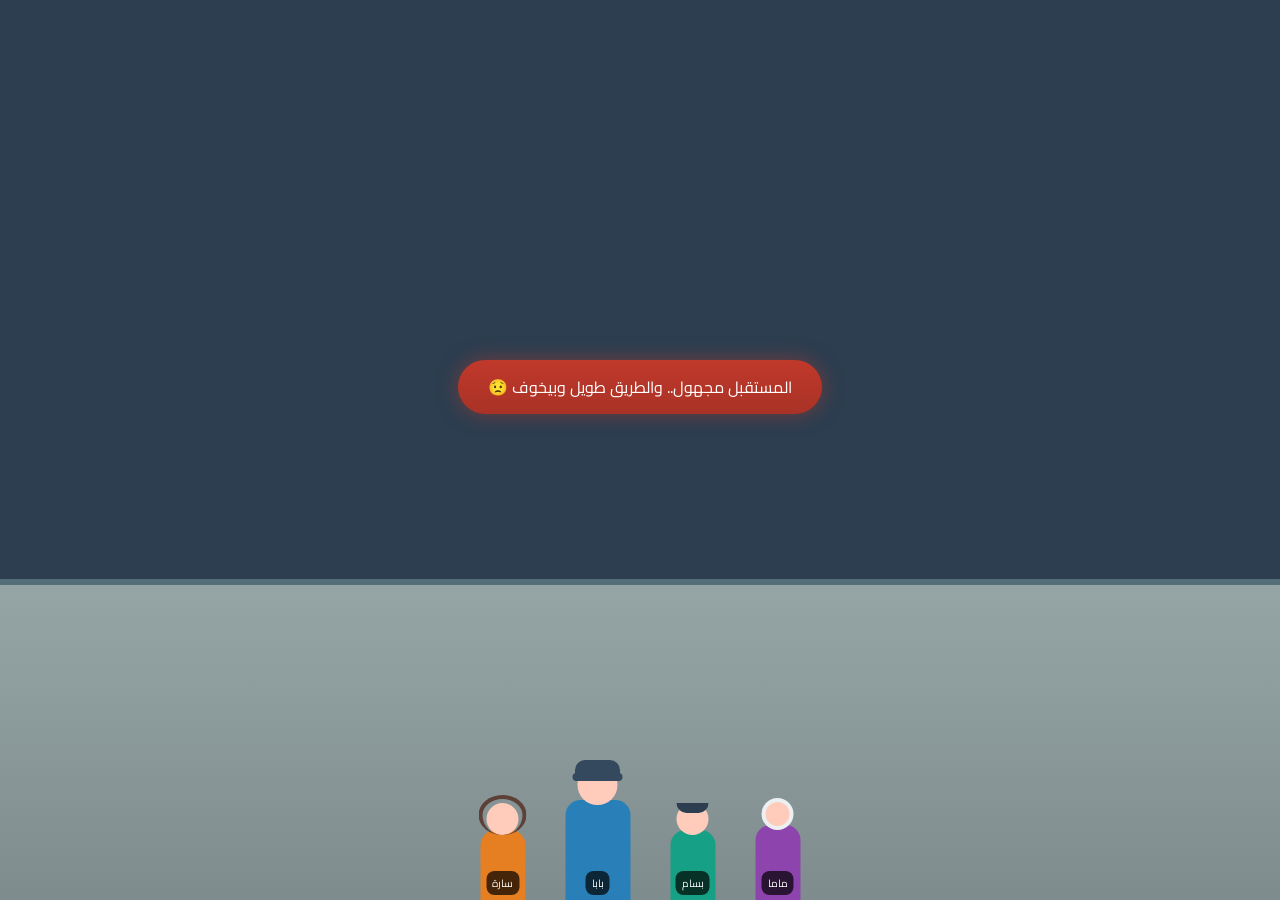
<file: baba.html>
<!DOCTYPE html>
<html lang="ar" dir="rtl">
<head>
    <meta charset="UTF-8">
    <meta name="viewport" content="width=device-width, initial-scale=1.0">
    <title>بيت العز ❤️</title>
    <link href="https://fonts.googleapis.com/css2?family=Cairo:wght@400;700;900&display=swap" rel="stylesheet">
    <style>
        /* --- إعدادات الصفحة --- */
        body {
            background-color: #2c3e50;
            color: #fff;
            font-family: 'Cairo', sans-serif;
            height: 100vh;
            margin: 0;
            display: flex;
            flex-direction: column;
            align-items: center;
            justify-content: flex-end;
            overflow: hidden;
            text-align: center;
            transition: background 2.5s ease;
        }

        /* --- الشمس --- */
        .sun {
            position: absolute;
            top: 10%;
            width: 100px;
            height: 100px;
            background: #f1c40f;
            border-radius: 50%;
            box-shadow: 0 0 60px #f1c40f;
            opacity: 0;
            transition: opacity 2s ease;
            z-index: 1;
        }

        /* --- السور الخرساني --- */
        .wall {
            position: absolute;
            bottom: 0;
            width: 100%;
            height: 35vh;
            background: linear-gradient(to bottom, #95a5a6, #7f8c8d);
            border-top: 6px solid #546e7a;
            z-index: 4;
        }

        /* --- حاوية العائلة --- */
        .family-container {
            position: absolute;
            bottom: 0;
            left: 50%;
            transform: translateX(-50%);
            display: flex;
            align-items: flex-end;
            gap: 15px; /* مسافة متساوية بينكم */
            z-index: 10;
        }

        /* --- المجموعات --- */
        .char-group {
            position: relative;
            display: flex;
            flex-direction: column;
            align-items: center;
            width: 70px;
        }

        /* السلم */
        .ladder {
            position: absolute;
            bottom: 0;
            width: 30px;
            height: 0; 
            background: repeating-linear-gradient(
                to bottom,
                transparent,
                transparent 15px,
                #8d6e63 15px,
                #8d6e63 20px
            );
            border-left: 4px solid #5d4037;
            border-right: 4px solid #5d4037;
            transition: height 1s ease;
            z-index: 5;
        }

        /* الشخصية */
        .person {
            position: relative;
            z-index: 10;
            display: flex;
            flex-direction: column;
            align-items: center;
            transition: transform 2s ease-in-out 1s;
        }

        /* --- رسم الشخصيات --- */
        .body-shape { width: 45px; height: 70px; border-radius: 15px 15px 0 0; }
        .head-shape { width: 32px; height: 32px; background: #ffccbc; border-radius: 50%; margin-bottom: -5px; position: relative; z-index: 2; }
        
        .name-tag {
            background: rgba(0,0,0,0.7);
            padding: 2px 6px;
            border-radius: 8px;
            font-size: 0.65rem;
            margin-top: 5px;
            position: absolute;
            bottom: 5px;
            color: #fff;
        }

        /* تخصيص ماما */
        .mama .body-shape { background: #8e44ad; height: 75px; }
        .mama .head-shape { background: #ecf0f1; } 
        .mama .head-shape::after { content: ''; position: absolute; top: 4px; left: 4px; width: 24px; height: 24px; background: #ffccbc; border-radius: 50%; }

        /* تخصيص بسام */
        .bassam .body-shape { background: #16a085; }
        .bassam .head-shape::before { content: ''; position: absolute; top: 0; left: 0; width: 100%; height: 10px; background: #2c3e50; border-bottom-left-radius: 10px; border-bottom-right-radius: 10px; }

        /* تخصيص سارة */
        .sara .body-shape { background: #e67e22; }
        .sara .head-shape::before { content: ''; position: absolute; top: -8px; left: -8px; right: -8px; bottom: 0; border-radius: 50%; border: 4px solid #5d4037; border-bottom: none; z-index: -1; }

        /* تخصيص بابا */
        .dad-group { width: 90px; z-index: 20; }
        .dad .body-shape { width: 65px; height: 100px; background: #2980b9; }
        .dad .head-shape { width: 40px; height: 40px; }
        .dad .head-shape::after { content: ''; position: absolute; top: -5px; left: 50%; transform: translateX(-50%); width: 45px; height: 15px; background: #34495e; border-radius: 10px 10px 0 0; }
        .dad .head-shape::before { content: ''; position: absolute; top: 8px; left: -5px; width: 50px; height: 8px; background: #34495e; border-radius: 5px; }

        /* --- الزرار --- */
        .controls {
            position: absolute;
            top: 40%;
            z-index: 30;
            width: 100%;
        }

        .btn {
            background: linear-gradient(to bottom, #c0392b, #a93226);
            color: white;
            border: none;
            padding: 12px 30px;
            border-radius: 50px;
            font-size: 1rem;
            cursor: pointer;
            box-shadow: 0 0 20px rgba(192, 57, 43, 0.5);
            animation: pulse 2s infinite;
            font-family: inherit;
        }

        /* --- الرسالة --- */
        .message-card {
            position: absolute;
            top: 45%;
            left: 50%;
            transform: translate(-50%, -50%) scale(0);
            background: rgba(255, 255, 255, 0.98);
            color: #2c3e50;
            padding: 20px;
            border-radius: 20px;
            width: 90%;
            max-width: 380px;
            box-shadow: 0 20px 60px rgba(0,0,0,0.6);
            transition: transform 0.6s cubic-bezier(0.175, 0.885, 0.32, 1.275);
            z-index: 50;
            border: 2px solid #27ae60;
        }

        .god-praise { color: #27ae60; font-weight: bold; display: block; margin-bottom: 15px; font-size: 1.1rem; }
        .highlight { color: #27ae60; font-weight: bold; }

        @keyframes pulse { 0% { transform: scale(1); } 50% { transform: scale(1.03); } 100% { transform: scale(1); } }
    </style>
</head>
<body>

    <audio id="voice-message" src="baba.mp3" preload="auto"></audio>

    <div class="sun"></div>
    <div class="wall"></div>

    <div class="family-container">
        <div class="char-group">
            <div class="ladder" id="ladder-mama"></div>
            <div class="person mama" id="mama">
                <div class="head-shape"></div>
                <div class="body-shape"></div>
                <div class="name-tag">ماما</div>
            </div>
        </div>

        <div class="char-group">
            <div class="ladder" id="ladder-bassam"></div>
            <div class="person bassam" id="bassam">
                <div class="head-shape"></div>
                <div class="body-shape"></div>
                <div class="name-tag">بسام</div>
            </div>
        </div>

        <div class="char-group dad-group">
            <div class="person dad">
                <div class="head-shape"></div>
                <div class="body-shape"></div>
                <div class="name-tag">بابا</div>
            </div>
        </div>

        <div class="char-group">
            <div class="ladder" id="ladder-sara"></div>
            <div class="person sara" id="sara">
                <div class="head-shape"></div>
                <div class="body-shape"></div>
                <div class="name-tag">سارة</div>
            </div>
        </div>
    </div>

    <div class="controls" id="controls">
        <button class="btn" onclick="startJourney()">المستقبل مجهول.. والطريق طويل وبيخوف 😟</button>
    </div>

    <div class="message-card" id="msg">
        <span class="god-praise">الحمد لله دايماً على نعمة وجودك ❤️</span>
        <p>
            المستقبل ساعات بيخوف عشان مجهول.. بس إحنا بنرجع نطمن ونقوى لما بنفتكر إنك <span class="highlight">في ضهرنا</span>.
            <br><br>
            كل واحد فينا بيطلع وبينجح على السلم اللي أنت باني درجاته بـ <span class="highlight">تاريخك، كفاحك، سيرتك، قوتك، ودعواتك</span>.
            <br>
            <small style="color:#7f8c8d; margin-top:15px; display:block;">ربنا يخليك لينا ويديمك السند والأصل</small>
        </p>
    </div>

    <script>
        function startJourney() {
            // 0. تشغيل الصوت
            var audio = document.getElementById("voice-message");
            if (audio) {
                audio.play().catch(function(error) {
                    console.log("Audio play failed: ", error);
                });
            }

            // 1. إخفاء الزر
            document.getElementById('controls').style.display = 'none';

            // 2. ظهور السلالم (كلهم نفس الطول بالظبط)
            const ladderHeight = '220px'; // رقم ثابت للكل
            document.getElementById('ladder-mama').style.height = ladderHeight;
            document.getElementById('ladder-bassam').style.height = ladderHeight;
            document.getElementById('ladder-sara').style.height = ladderHeight;

            // 3. صعود الشخصيات (كلهم نفس المسافة بالظبط)
            const climbHeight = 'translateY(-170px)'; // رقم ثابت للكل
            setTimeout(() => {
                document.getElementById('mama').style.transform = climbHeight;
                document.getElementById('bassam').style.transform = climbHeight;
                document.getElementById('sara').style.transform = climbHeight;
            }, 1000);

            // 4. النور والشمس
            setTimeout(() => {
                document.body.style.backgroundColor = '#81d4fa'; 
                document.querySelector('.sun').style.opacity = '1';
            }, 2000);

            // 5. الرسالة النهائية
            setTimeout(() => {
                document.getElementById('msg').style.transform = 'translate(-50%, -50%) scale(1)';
            }, 2800);
        }
    </script>

</body>
</html>
</file>
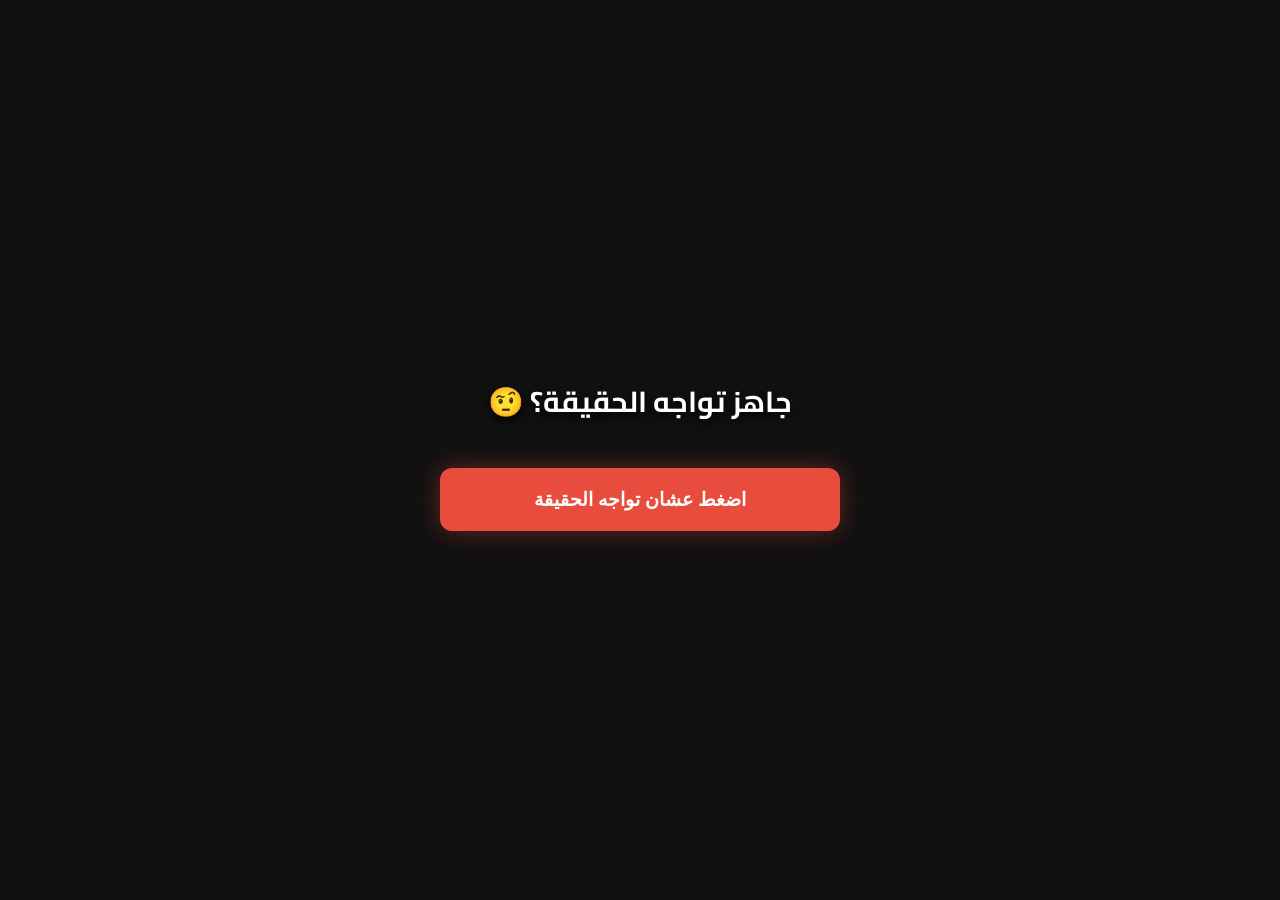
<file: bassam.html>
<!DOCTYPE html>
<html lang="ar" dir="rtl">
<head>
    <meta charset="UTF-8">
    <meta name="viewport" content="width=device-width, initial-scale=1.0">
    <title>الحقيقة 🦁</title>
    <link href="https://fonts.googleapis.com/css2?family=Cairo:wght@400;700;900&display=swap" rel="stylesheet">
    <style>
        body {
            background-color: #111;
            color: #fff;
            font-family: 'Cairo', sans-serif;
            height: 100vh;
            margin: 0;
            display: flex;
            flex-direction: column;
            align-items: center;
            justify-content: center;
            overflow: hidden;
            text-align: center;
        }

        /* --- الكاميرا --- */
        #video-bg {
            position: absolute;
            top: 0;
            left: 0;
            width: 100%;
            height: 100%;
            object-fit: cover;
            z-index: 1;
            transform: scaleX(-1);
            display: none;
            filter: brightness(0.6) contrast(1.1);
        }

        /* --- المحتوى --- */
        .overlay {
            position: relative;
            z-index: 10;
            width: 90%;
            max-width: 400px;
        }

        h1 {
            font-size: 1.8rem;
            margin-bottom: 25px;
            text-shadow: 0 4px 10px rgba(0,0,0,0.9);
        }

        /* --- الأزرار --- */
        .btn {
            background: rgba(255, 255, 255, 0.1);
            backdrop-filter: blur(5px);
            border: 1px solid rgba(255, 255, 255, 0.3);
            color: white;
            padding: 15px;
            width: 100%;
            margin-bottom: 15px;
            border-radius: 12px;
            font-size: 1.1rem;
            cursor: pointer;
            transition: 0.2s;
            font-weight: bold;
        }
        .btn:active { transform: scale(0.95); }

        .btn-start {
            background: #e74c3c;
            border: none;
            box-shadow: 0 0 25px rgba(231, 76, 60, 0.4);
            font-size: 1.2rem;
            padding: 20px;
        }

        /* --- شاشة الخطأ (الصدمة) --- */
        .error-overlay {
            position: fixed;
            top: 0; left: 0; width: 100%; height: 100%;
            background: rgba(200, 0, 0, 0.85);
            z-index: 50;
            display: none;
            flex-direction: column;
            align-items: center;
            justify-content: center;
            animation: shake 0.5s;
        }
        .error-text {
            font-size: 2.5rem;
            font-weight: 900;
            text-shadow: 0 0 20px black;
        }
        .error-sub {
            font-size: 1.2rem;
            margin-top: 10px;
        }

        /* --- رسالة الحقيقة (King) --- */
        .king-section {
            display: none;
            animation: fadeIn 1.5s;
        }
        .highlight-king {
            color: #f1c40f;
            font-size: 3rem;
            font-weight: 900;
            display: block;
            margin: 15px 0;
            letter-spacing: 2px;
            text-shadow: 0 0 30px #f1c40f, 0 0 10px black;
            font-family: sans-serif;
        }

        /* --- شرط الضحكة --- */
        .smile-alert {
            margin-top: 30px;
            padding: 15px;
            background: rgba(0,0,0,0.6);
            border: 2px solid #e74c3c;
            border-radius: 10px;
            font-size: 0.95rem;
            animation: pulse 2s infinite;
        }

        /* --- النهاية (تم تعديلها لتظهر بالكامل) --- */
        .final-screen {
            display: none;
            position: fixed; /* تغيير من absolute لـ fixed عشان يغطي الشاشة مهما حصل */
            top: 0;
            left: 0;
            width: 100%;
            height: 100%;
            background: #1a1a1a;
            z-index: 60;
            flex-direction: column;
            justify-content: center;
            align-items: center;
            padding: 20px;
            box-sizing: border-box; /* يضمن إن البادينج مايوسعش الشاشة */
        }

        @keyframes shake { 0%, 100% {transform: translateX(0);} 25% {transform: translateX(-10px);} 75% {transform: translateX(10px);} }
        @keyframes fadeIn { from { opacity: 0; transform: translateY(20px); } to { opacity: 1; transform: translateY(0); } }
        @keyframes pulse { 0% { border-color: #e74c3c; } 50% { border-color: #c0392b; box-shadow: 0 0 15px #e74c3c; } 100% { border-color: #e74c3c; } }

    </style>
</head>
<body>

    <video id="video-bg" autoplay playsinline></video>

    <div class="error-overlay" id="error-screen">
        <div class="error-text">إجابة غلط !! ❌</div>
        <div class="error-sub">مش ده اللي أنا شايفاه..</div>
    </div>

    <div class="overlay" id="ui-layer">
        
        <div id="step-1">
            <h1 style="margin-bottom: 40px;">جاهز تواجه الحقيقة؟ 🤨</h1>
            <button class="btn btn-start" onclick="openCamera()">اضغط عشان تواجه الحقيقة</button>
        </div>

        <div id="step-2" style="display: none;">
            <h1>شايف مين قدامك دلوقتي؟</h1>
            <button class="btn" onclick="triggerShock()">طالب طب مطحون 😫</button>
            <button class="btn" onclick="triggerShock()">واحد جاب آخره من التعب 🔋</button>
            <button class="btn" onclick="triggerShock()">إنسان طاقته خلصت 📉</button>
        </div>

        <div id="step-3" class="king-section">
            <p style="font-size: 1.1rem; color: #ddd;">أنت ممكن تكون شايف تعب..</p>
            <p style="font-size: 1.2rem; font-weight: bold;">بس أنا شايفة</p>
            
            <span class="highlight-king">KING</span>
            
            <p>حتى لو اللي حواليك أسود .. <br>أنت <span style="color:#f1c40f;">KING</span> بتاعهم. 🦁👑</p>

            <div class="smile-alert">
                ⚠️ <b>Error: System Locked</b><br>
                السيستم مش هيقفل غير لما KING يضحك!
            </div>
            
            <button class="btn" style="background: #27ae60; border:none; margin-top:15px;" onclick="finish()">خلاص ماشي هضحك أهو 😂</button>
        </div>

    </div>

    <div class="final-screen" id="final">
        <h1 style="color: #2ecc71; font-size: 4rem; margin-bottom: 20px;">✔</h1>
        <p style="font-size: 1.4rem; line-height: 1.8; color: #fff; max-width: 90%;">
            أيوه كده! <br>
            أنا مراهنة عليك ومتأكدة مليون% إنك هتكسر الدنيا..
            <br><br>
            <span style="color: #f1c40f; font-weight: bold;">ربنا معاك يا بطل ❤️</span>
        </p>
    </div>

    <script>
        function openCamera() {
            // فتح الكاميرا
            navigator.mediaDevices.getUserMedia({ video: { facingMode: "user" }, audio: false })
                .then(function(stream) {
                    const video = document.getElementById('video-bg');
                    video.srcObject = stream;
                    video.style.display = 'block';
                    
                    // النقل للخطوة التانية
                    document.getElementById('step-1').style.display = 'none';
                    document.getElementById('step-2').style.display = 'block';
                })
                .catch(function(err) {
                    alert("لازم توافق على الكاميرا عشان اللعبة تشتغل! 😉");
                });
        }

        function triggerShock() {
            // 1. إظهار شاشة الخطأ الحمراء
            const errorScreen = document.getElementById('error-screen');
            errorScreen.style.display = 'flex';
            
            // 2. إخفاء الاختيارات القديمة
            document.getElementById('step-2').style.display = 'none';

            // 3. بعد ثانية ونص، نقلب على الحقيقة
            setTimeout(() => {
                errorScreen.style.display = 'none'; // نخفي الأحمر
                document.getElementById('step-3').style.display = 'block'; // نظهر الملك
            }, 1800);
        }

        function finish() {
            // قفل الكاميرا وإنهاء اللعبة
            const video = document.getElementById('video-bg');
            if(video.srcObject) {
                video.srcObject.getTracks().forEach(track => track.stop());
            }
            video.style.display = 'none';
            document.getElementById('ui-layer').style.display = 'none';
            
            // إظهار الشاشة الأخيرة
            document.getElementById('final').style.display = 'flex';
        }
    </script>

</body>
</html>
</file>
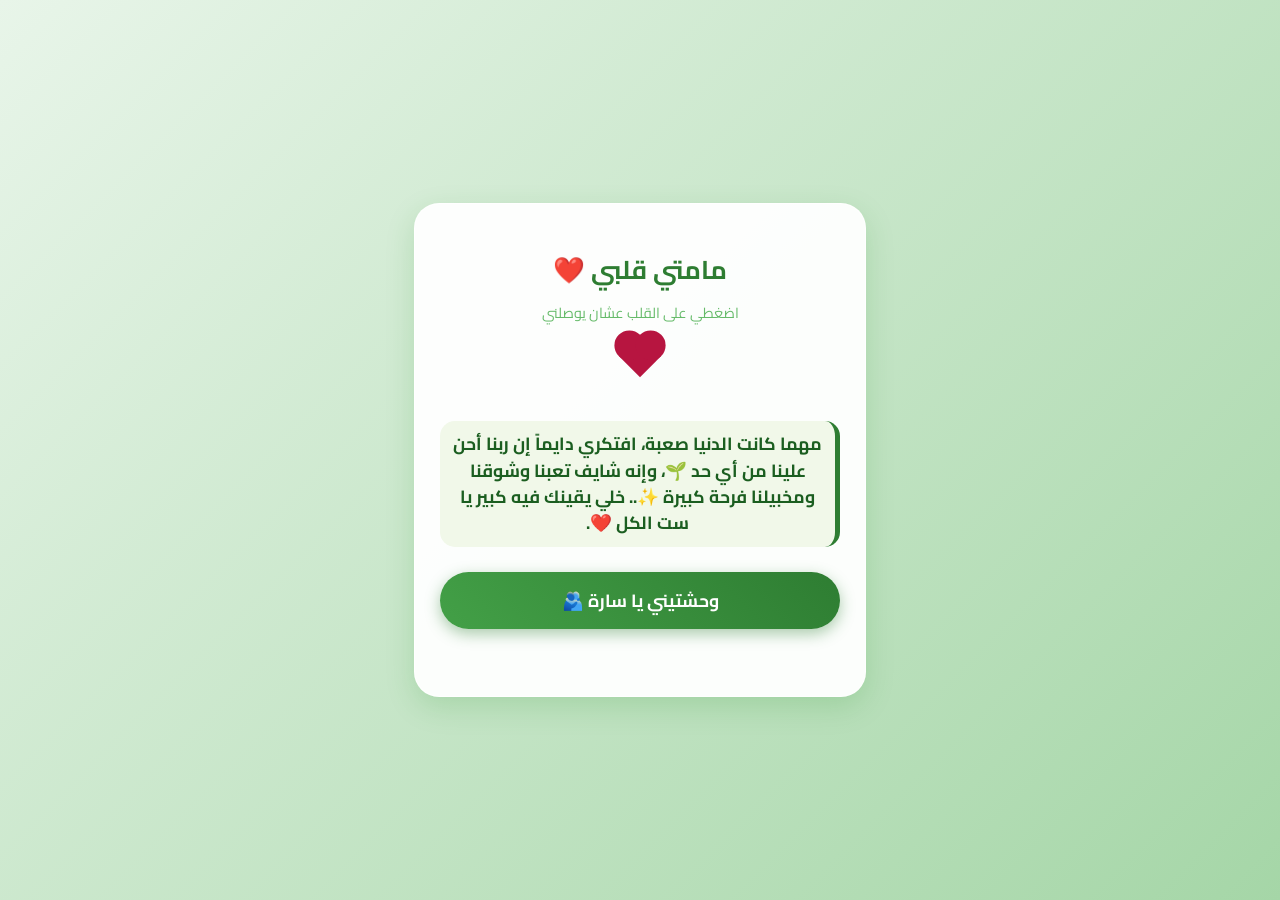
<file: mama.html>
<!DOCTYPE html>
<html lang="ar" dir="rtl">
<head>
    <meta charset="UTF-8">
    <meta name="viewport" content="width=device-width, initial-scale=1.0">
    <title>ماما حبيبتي ❤️</title>
    <link href="https://fonts.googleapis.com/css2?family=Cairo:wght@400;700&display=swap" rel="stylesheet">
    <style>
        body {
            /* خلفية خضراء هادية تليق بلون عيونها */
            background: linear-gradient(135deg, #e8f5e9 0%, #a5d6a7 100%);
            font-family: 'Cairo', sans-serif;
            height: 100vh;
            margin: 0;
            display: flex;
            flex-direction: column;
            align-items: center;
            justify-content: center;
            text-align: center;
            color: #444;
            overflow: hidden;
        }

        .container {
            background: rgba(255, 255, 255, 0.95);
            padding: 25px;
            border-radius: 25px;
            box-shadow: 0 10px 30px rgba(0,128,0,0.15);
            width: 85%;
            max-width: 400px;
            position: relative;
            border: 1px solid rgba(255, 255, 255, 0.8);
        }

        h1 {
            color: #2e7d32;
            margin-bottom: 5px;
            font-size: 1.6rem;
        }

        .subtitle {
            font-size: 0.9rem;
            color: #66bb6a;
            margin-bottom: 15px;
        }

        /* تنسيق صندوق الرسالة */
        #message-box {
            font-size: 1.1rem;
            min-height: 90px;
            display: flex;
            align-items: center;
            justify-content: center;
            color: #1b5e20;
            margin: 10px 0 15px;
            line-height: 1.5;
            font-weight: bold;
            padding: 10px;
            background-color: #f1f8e9;
            border-radius: 15px;
            border-right: 5px solid #2e7d32;
        }

        /* القلب الكامل (غير مقصوص) */
        .heart-container {
            position: relative;
            width: 60px;
            height: 60px;
            margin: 10px auto 20px;
            cursor: pointer;
            transition: transform 0.2s;
        }
        
        .heart {
            background-color: #b71540; /* أحمر غامق (نبيتي) */
            display: inline-block;
            height: 30px;
            margin: 0 10px;
            position: relative;
            top: 0;
            transform: rotate(-45deg);
            width: 30px;
            animation: pulse 1.2s infinite;
        }

        .heart:before,
        .heart:after {
            content: "";
            background-color: #b71540;
            border-radius: 50%;
            height: 30px;
            position: absolute;
            width: 30px;
        }

        .heart:before {
            top: -15px;
            left: 0;
        }

        .heart:after {
            left: 15px;
            top: 0;
        }

        /* تنسيق الزرار الجديد (أخضر) */
        .btn {
            background: linear-gradient(45deg, #43a047, #2e7d32);
            color: white;
            border: none;
            padding: 12px 30px;
            border-radius: 50px;
            font-size: 1.1rem;
            cursor: pointer;
            box-shadow: 0 5px 15px rgba(46, 125, 50, 0.4);
            font-family: inherit;
            width: 100%;
            font-weight: bold;
            margin-top: 10px;
        }

        .btn:hover {
            transform: scale(1.02);
        }

        /* رسالة التأكيد */
        #status {
            margin-top: 15px;
            color: #2e7d32;
            font-weight: bold;
            font-size: 0.9rem;
            opacity: 0;
            transition: opacity 0.5s;
        }

        @keyframes pulse {
            0% { transform: rotate(-45deg) scale(1); }
            50% { transform: rotate(-45deg) scale(1.2); }
            100% { transform: rotate(-45deg) scale(1); }
        }
    </style>
</head>
<body>

    <div class="container">
        <h1>مامتي قلبي ❤️</h1>
        <div class="subtitle">اضغطي على القلب عشان يوصلني</div>
        
        <div class="heart-container" onclick="sendHug()">
            <div class="heart" id="mainHeart"></div>
        </div>

        <div id="message-box"></div>

        <button class="btn" onclick="sendHug()">وحشتيني يا سارة 🫂</button>
        
        <div id="status">وصل لسارة يا حبيبتي.. وأنا كمان ببعتلك حضن! 💖</div>
    </div>

    <script>
               // 1. قاعدة بيانات الرسائل الجديدة مع الإيموجيز
        const messages = [
            "وقت ما تحسي إن المسافة طولت والأيام تقيلة، افتكري إن أرواحنا دايماً متونسة ببعض 🫂، وإن الفرج بييجي في الوقت الصح 🕊️. خليكي متطمنة إن لُقانا قريب، وربنا هيجبر بخاطرنا أحلى جبر ❤️.",
            
            "كل حاجة هتبقى بخير طول ما إنتي راضية ومطمنة 🌸. متشيليش هم بكرة، ربنا كاتب لنا الخير، وغيابنا عن بعض دلوقتي بيجهزنا لفرحة لُقا مفيش زيها ✨.. ابتسمي عشان ضحكتك دي بتنور دنيتي من بعيد 😊.",
            
            "دعوتي ليكي كل يوم إن ربنا يسعد قلبك إنتي وبابا 🤲، ويديم بينكم المودة والرحمة والضحكة الحلوة 🏡. طول ما إنتو مع بعض وسند لبعض، أنا بكون مرتاحة ومطمنة 🤍.",
            
            "يا أحن قلب في الدنيا ❤️، لو حسيتي إنك مخنوقة أو وحشتك، حطي إيدك على قلبك وادعيلي 💌.. دعواتك بتوصلني وبتحضن قلبي، وأنا والله ماببطلش دُعا ليكم. بحبك 🫂.",
            
            "إنتي وبابا أعظم حاجة في حياتي 👑.. ربنا يملى بيتكم بالسكينة والهدوء 🕊️، ويخليكم ليا ضهر وسند لحد ما عيني تيجي في عينكم وأبوس إيديكم الاتنين 🤍.",
            
            "بكرة تروق وتحلى، والمسافات دي تدوب، ونقعد قاعدتنا الحلوة مع بعض ☕🌸. استودعتك إنتي وبابا في حفظ ربنا اللي مابتضيعش ودائعه أبدًا 🤲.",
            
            "مهما كانت الدنيا صعبة، افتكري دايماً إن ربنا أحن علينا من أي حد 🌱، وإنه شايف تعبنا وشوقنا ومخبيلنا فرحة كبيرة ✨.. خلي يقينك فيه كبير يا ست الكل ❤️.",
            
            "وحشتيني 🫂.. وعارفة إني وحشتك، بس لحد ما ربنا يأذن ونتقابل، خلي بالك من نفسك ومن بابا، وعيشوا أيامكم في هدوء ورضا 🏡، ده أكتر حاجة بتفرح قلبي وتطمنه 🤍.",
            
            "كل ما بشوف صورتكم إنتي وبابا بدعي ربنا يديمكم نعمة في حياتي 🤲، ويحلي أيامكم بالرضا والسعادة 🌸. وجودكم مع بعض وبخير هو اللي بيهون عليا أي مسافة ✨.",
            
            "يا حبيبتي، الأيام الصعبة دي غيمة ومسيرها تعدي ⛅. خليكي متأكدة إن كل يوم بيمر بيقربنا من حضن كبير هيعوضنا عن كل التعب ده 🫂❤️.",
            
            "عايزاكي دايماً مرتاحة البال 🕊️، سيبي حمولك على اللي خلقك وهو هيدبرها أحسن مما نتخيل. طول ما بندعي لبعض، إحنا دايماً قريبين 🤍💌.",
            
            "ربنا يجعل بيتكم دايماً عمران بالحب والرحمة إنتي وبابا 🏡، ويبعد عنكم أي ضيقة. رضاكم وراحتكم هما النور اللي بمشي بيه ✨❤️.",
            
            "لو في أي وقت حسيتي إنك محتاجاني، كلميني بقلبك وهتلاقيني حاسة بيكي وسامعاكي 🫂. ربنا هيعوض صبرنا خير، ونتجمع قريب على فرحة تملى دنيتنا 🌸✨."
        ];

        // اختيار رسالة عشوائية عند الفتح
        const msgBox = document.getElementById('message-box');
        function showRandomMessage() {
            msgBox.innerText = messages[Math.floor(Math.random() * messages.length)];
        }
        showRandomMessage();

        // 2. وظيفة إرسال الحضن عبر تليجرام
        function sendHug() {
            // --- تشغيل الصوت ---
            // تأكدي إن اسم الملف هنا هو نفس الاسم اللي رفعتيه بالظبط
            var audio = new Audio('mama.mp3'); 
            audio.play();

            // ... (باقي الكود بتاع التليجرام والأنيميشن زي ما هو) ...
                const status = document.getElementById('status');
            
            // --- بياناتك (تم دمجها بنجاح) ---
            const token = "8385520588:AAFow1uAKWVpkeQadgSXvTHZhaXhNq1mtgU"; 
            const chatId = "786558490"; 
            
            // الرسالة اللي هتجيلك
            const message = "🚨 إشعار حب خاص: ماما بعتتلك حضن دلوقتي! ❤️ اجري كلميها.";

            const url = `https://api.telegram.org/bot${token}/sendMessage?chat_id=${chatId}&text=${encodeURIComponent(message)}`;

            fetch(url).then(response => {
                if (response.ok) {
                    // نجاح الإرسال
                    status.style.opacity = '1';
                    setTimeout(() => {
                        status.style.opacity = '0';
                    }, 3000);
                } else {
                    console.log("Error sending message");
                    alert("تأكدي من الاتصال بالإنترنت ❤️");
                }
            }).catch(error => {
                console.error("Error:", error);
            });
        }
    </script>

</body>
</html>
</file>
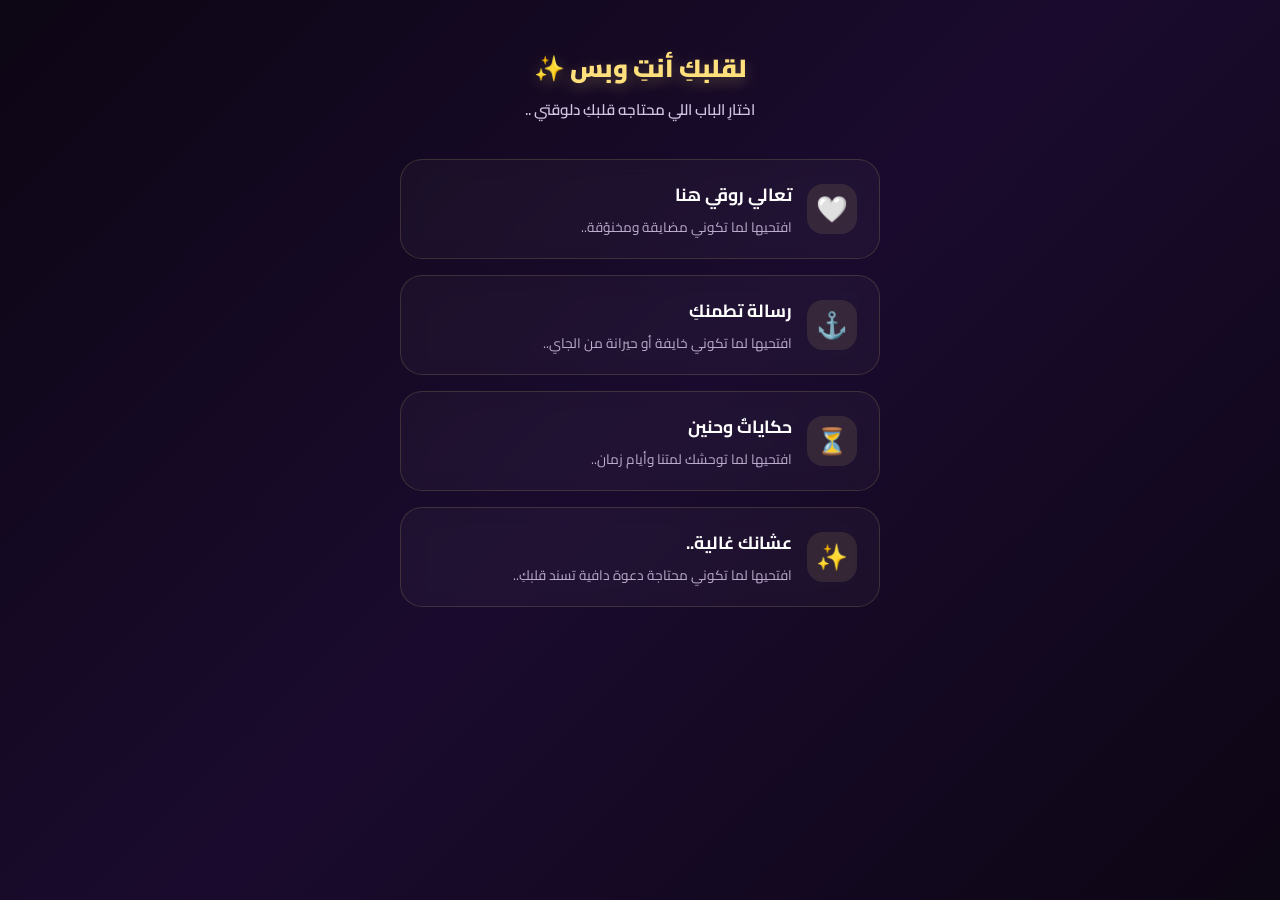
<file: toto.html>
<!DOCTYPE html>
<html lang="ar" dir="rtl">
<head>
    <meta charset="UTF-8">
    <meta name="viewport" content="width=device-width, initial-scale=1.0">
    <title>ملاذ الروح والونس</title>
    <link rel="preconnect" href="https://fonts.googleapis.com">
    <link rel="preconnect" href="https://fonts.gstatic.com" crossorigin>
    <link href="https://fonts.googleapis.com/css2?family=Cairo:wght@400;600;700;900&display=swap" rel="stylesheet">

    <style>
        /* ==========================================================================
           1. التنسيق والـ UI والـ Mood (البنفسجي والذهبي)
           ========================================================================== */
        * {
            margin: 0;
            padding: 0;
            box-sizing: border-box;
            font-family: 'Cairo', sans-serif;
            -webkit-tap-highlight-color: transparent;
        }

        body {
            /* خلفية بتدرج بنفسجي ليلى ساحر وعميق جداً مريح للعين */
            background: linear-gradient(135deg, #0d0614 0%, #1a0b2e 50%, #0d0614 100%);
            color: #ffffff;
            min-height: 100vh;
            display: flex;
            justify-content: center;
            align-items: flex-start;
            padding: 20px;
            overflow-x: hidden;
        }

        .app-container {
            width: 100%;
            max-width: 480px;
            margin-top: 30px;
            z-index: 2;
        }

        .header-section {
            text-align: center;
            margin-bottom: 35px;
        }

        .main-title {
            font-size: 1.55rem;
            font-weight: 900;
            color: #ffe07d; 
            line-height: 1.5;
            margin-bottom: 8px;
            text-shadow: 0 4px 15px rgba(255, 224, 125, 0.3);
        }

        .hint-text {
            font-size: 0.95rem;
            color: #d2c4e3; 
            font-weight: 600;
        }

        /* كروت الأبواب الأربعة الفوقية */
        .doses-list {
            display: flex;
            flex-direction: column;
            gap: 16px;
        }

        .dose-card {
            background: rgba(255, 255, 255, 0.03);
            border: 1px solid rgba(255, 224, 125, 0.15);
            border-radius: 22px;
            padding: 18px 22px;
            display: flex;
            align-items: center;
            gap: 15px;
            cursor: pointer;
            backdrop-filter: blur(10px);
            -webkit-backdrop-filter: blur(10px);
            transition: transform 0.2s, border-color 0.2s, box-shadow 0.2s;
        }

        .dose-card:active {
            transform: scale(0.98);
        }

        .dose-card:hover {
            border-color: rgba(255, 224, 125, 0.4);
            box-shadow: 0 5px 15px rgba(255, 224, 125, 0.05);
        }

        .dose-icon {
            font-size: 1.6rem;
            background: rgba(255, 224, 125, 0.1);
            width: 50px;
            height: 50px;
            display: flex;
            align-items: center;
            justify-content: center;
            border-radius: 16px;
            color: #ffe07d;
        }

        .dose-info h3 {
            font-size: 1.1rem;
            font-weight: 700;
            color: #ffffff;
            margin-bottom: 3px;
        }

        .dose-info p {
            font-size: 0.85rem;
            color: #bfaecf;
        }

        /* الـ Modal الشفاف المصمم بـ Glassmorphism راقي جداً */
        .modal-overlay {
            position: fixed;
            top: 0;
            left: 0;
            width: 100%;
            height: 100%;
            background: rgba(13, 6, 20, 0.7);
            z-index: 100;
            display: flex;
            justify-content: center;
            align-items: center;
            opacity: 0;
            pointer-events: none;
            transition: opacity 0.4s ease;
            padding: 20px;
        }

        .modal-overlay.active {
            opacity: 1;
            pointer-events: auto;
        }

        .modal-content {
            background: rgba(30, 18, 51, 0.75);
            backdrop-filter: blur(25px);
            -webkit-backdrop-filter: blur(25px);
            border: 1px solid rgba(255, 224, 125, 0.2);
            border-radius: 26px;
            width: 100%;
            max-width: 440px;
            padding: 28px;
            box-shadow: 0 20px 50px rgba(0, 0, 0, 0.5);
            position: relative;
            transform: translateY(30px);
            transition: transform 0.4s cubic-bezier(0.175, 0.885, 0.32, 1.15);
        }

        .modal-overlay.active .modal-content {
            transform: translateY(0);
        }

        .close-btn {
            position: absolute;
            top: 12px;
            left: 18px;
            color: #bfaecf;
            font-size: 30px;
            cursor: pointer;
            transition: color 0.2s;
        }

        .close-btn:hover {
            color: #ffe07d;
        }

        .modal-dose-title {
            font-size: 1.25rem;
            color: #ffe07d;
            margin-bottom: 16px;
            font-weight: 700;
            padding-left: 20px;
        }

        .modal-text-body {
            font-size: 1.05rem;
            color: #f5f0fa;
            line-height: 1.8;
            text-align: justify;
        }

        /* ==========================================================================
           2. تنسيقات اللقطات التفاعلية المشاكسة والذكية لكل حالة
           ========================================================================== */
        .interactive-zone {
            margin-top: 22px;
            padding-top: 18px;
            border-top: 1px dashed rgba(255, 224, 125, 0.15);
            text-align: center;
            min-height: 80px;
        }

        /* أزرار المشاكسة للحالة الأولى (مخنوقة) */
        .game-title {
            font-size: 0.95rem;
            color: #ffe07d;
            margin-bottom: 15px;
            font-weight: 700;
        }

        .game-buttons {
            display: flex;
            justify-content: center;
            gap: 15px;
            position: relative;
            height: 50px;
            align-items: center;
        }

        .btn-style {
            padding: 8px 20px;
            font-size: 0.9rem;
            font-weight: 700;
            border-radius: 12px;
            border: none;
            cursor: pointer;
            transition: transform 0.1s, background 0.2s;
        }

        .btn-yes {
            background: #ffe07d;
            color: #1a0b2e;
            z-index: 10;
        }

        .btn-no {
            background: rgba(255, 255, 255, 0.1);
            color: #ffffff;
            border: 1px solid rgba(255, 255, 255, 0.2);
            position: absolute; 
            transition: all 0.15s ease-out;
            z-index: 10;
        }

        /* رسالة النجاح الداخلية جوة الوقع */
        .success-inline-msg {
            color: #ffe07d;
            font-size: 1.1rem;
            font-weight: 700;
            animation: pulseText 1.5s infinite;
            margin-top: 10px;
        }

        @keyframes pulseText {
            0% { opacity: 0.8; }
            50% { opacity: 1; text-shadow: 0 0 10px rgba(255,224,125,0.4); }
            100% { opacity: 0.8; }
        }

        /* حالة الشحن للحالة الثانية (حيرانة) */
        .charge-box {
            background: rgba(255, 255, 255, 0.03);
            border-radius: 16px;
            padding: 15px;
            border: 1px solid rgba(255, 255, 255, 0.05);
        }

        .charge-btn {
            width: 70px;
            height: 70px;
            background: rgba(255, 224, 125, 0.1);
            border: 2px dashed #ffe07d;
            border-radius: 50%;
            margin: 10px auto;
            display: flex;
            align-items: center;
            justify-content: center;
            font-size: 1.5rem;
            cursor: pointer;
            user-select: none;
            -webkit-user-select: none;
            transition: background 0.2s, transform 0.1s;
        }

        .charge-btn:active {
            transform: scale(0.95);
        }

        .progress-bar-container {
            width: 100%;
            height: 6px;
            background: rgba(255, 255, 255, 0.1);
            border-radius: 10px;
            margin-top: 12px;
            overflow: hidden;
            display: none;
        }

        .progress-bar {
            width: 0%;
            height: 100%;
            background: #ffe07d;
            box-shadow: 0 0 10px #ffe07d;
            transition: width 0.1s linear;
        }

        .charge-status {
            font-size: 0.85rem;
            color: #bfaecf;
            margin-top: 8px;
        }

        /* أنيميشن القلوب الطائرة للحالة الثالثة (أيام زمان) */
        .hug-btn {
            background: rgba(255, 224, 125, 0.15);
            color: #ffe07d;
            border: 1px solid #ffe07d;
            padding: 10px 24px;
            font-size: 0.95rem;
        }

        .floating-heart {
            position: fixed;
            font-size: 1.6rem;
            pointer-events: none;
            z-index: 200;
            animation: floatUp 1.2s ease-out forwards;
        }

        @keyframes floatUp {
            0% { transform: translateY(0) scale(1) rotate(0deg); opacity: 1; }
            100% { transform: translateY(-160px) scale(1.5) rotate(25deg); opacity: 0; }
        }

        /* طبقة القشط للحالة الرابعة (في بالي) */
        .scratch-container {
            position: relative;
            width: 100%;
            max-width: 340px;
            height: 110px;
            margin: 10px auto;
            background: rgba(255, 255, 255, 0.05);
            border-radius: 14px;
            overflow: hidden;
            display: flex;
            align-items: center;
            justify-content: center;
            user-select: none;
            border: 1px solid rgba(255, 255, 255, 0.1);
        }

        .scratch-canvas {
            position: absolute;
            top: 0;
            left: 0;
            width: 100%;
            height: 100%;
            cursor: pointer;
            z-index: 5;
            touch-action: none; /* يمنع الموبايل من سحب الشاشة أثناء الخربشة */
        }

        .secret-message {
            font-size: 1.05rem;
            font-weight: 700;
            color: #ffe07d;
            padding: 15px;
            z-index: 1;
            text-align: center;
            line-height: 1.6;
        }

        /* ==========================================================================
           3. مشغل الصوت السري المستقبلي "جرعة طاقة زيادة"
           ========================================================================== */
        .audio-player-wrapper {
            margin-top: 20px;
            padding-top: 15px;
            border-top: 1px dashed rgba(255, 255, 255, 0.1);
        }

        .audio-hint {
            font-size: 0.85rem;
            color: #ffe07d;
            font-weight: 700;
            margin-bottom: 8px;
            text-align: right;
        }

        audio {
            width: 100%;
            height: 36px;
        }
    </style>
</head>
<body>

    <div class="app-container">
        <div class="header-section">
            <h1 class="main-title"> لقلبكِ أنتِ وبس ✨</h1>
            <p class="hint-text">اختارِ الباب اللي محتاجه قلبكِ دلوقتي ..</p>
        </div>

        <div class="doses-list">
            <div class="dose-card" onclick="openDose(0)">
                <div class="dose-icon">🤍</div>
                <div class="dose-info">
                    <h3>تعالي روقي هنا</h3>
                    <p>افتحيها لما تكوني مضايقة ومخنوّقة..</p>
                </div>
            </div>

            <div class="dose-card" onclick="openDose(1)">
                <div class="dose-icon">⚓</div>
                <div class="dose-info">
                    <h3>رسالة تطمنكِ</h3>
                    <p>افتحيها لما تكوني خايفة أو حيرانة من الجاي..</p>
                </div>
            </div>

            <div class="dose-card" onclick="openDose(2)">
                <div class="dose-icon">⏳</div>
                <div class="dose-info">
                    <h3>حكاياتٌ وحنين</h3>
                    <p>افتحيها لما توحشك لمتنا وأيام زمان..</p>
                </div>
            </div>

            <div class="dose-card" onclick="openDose(3)">
                <div class="dose-icon">✨</div>
                <div class="dose-info">
                    <h3>عشانك غالية..</h3>
                    <p>افتحيها لما تكوني محتاجة دعوة دافية تسند قلبكِ..</p>
                </div>
            </div>
        </div>
    </div>

    <div id="dose-modal" class="modal-overlay">
        <div class="modal-content">
            <span class="close-btn" id="modal-close-x" onclick="closeDose()">&times;</span>
            <h2 id="modal-title" class="modal-dose-title"></h2>
            <div id="modal-text" class="modal-text-body"></div>
            
            <div id="dynamic-interaction-zone" class="interactive-zone"></div>
            
            <div id="audio-container" class="audio-player-wrapper" style="display: none;">
                <p class="audio-hint">⚡ جرعة طاقة زيادة (صوت العيلة لقلبكِ): </p>
                <audio id="dose-audio" controls></audio>
            </div>
        </div>
    </div>

    <script>
        const dosesData = [
            {
                title: "تعالي روقي هنا..",
                text: "لو فتحتي الباب ده وأنتِ مضايقة، أو حاسة بـ خنقة مش عارفة سببها، أو الأيام تقلت عليكي .. عايزاكي تاخدي نَفس طويل وتهوني على نفسك. عادي جداً نضعف وتمر علينا لحظات نكون مش قادرين فيها حتى نتكلم، بس افتكري دايماً إن ربنا جنبك ومعاك... وكل حاجة هتعدي .. كلنا بندعيلك وانتي في قلبنا على طول ... مينفعش العينين الحلوين دولا يزعلوا ... قومي اعمليلك حاجة تفرحك ... او كلميني انا موجودة على طول عشانك ... روقي يا جميلة، ضيقتك دي غالية علينا",
                audio: "" // هتحطي روابط فويسات العيلة هنا مستقبلاً
            },
            {
                title: "رسالة تطمنك..",
                text: "انا عارفة الحياة صعبة وممكن تدخلنا في متاهات وتفاصيل جديدة بتخلينا نحس بـ حيرة أو خوف من الجاي، ومبنكونش عارفين إحنا ماشيين صح ولا غلط.. في اللحظة دي، اقفلي عينك وسيبك امرك كله لربنا ... ربنا عارف الخير ليك ... هييسره ليك...متخليش القلق يسرق منك هدوءك ولا ضحكتك، وسيبي بكرة لربنا. مهما كانت الخطوة الجاية غامضة، ربنا معاك وانتِ قدها، وافتكري دايماً إن ليكي أخت في ضهرك، سند ليكي في كل الاحتمالات ومن غير ما تسألك عن أي تفاصيل.",
                audio: ""
            },
            {
                title: "حكاياتٌ وحنين",
                text: "انا بتوحشني اوي لمتنا زمان، وحكايتنا وسفرنا وضحكنا مع بعض ... وانا عارفة ان المسافات وسفر كل واحد فينا أخدنا في دوامة ومبقناش عارفين تفاصيل بعض زي زمان.. بس ذكرياتنا وإحنا صغيرين، ضحكنا، ولعبنا، وكل ثانية عشناها سوا لسه عايشة جوايا بالثانية ومبتتمحيش. إحنا جذورنا واحدة ومالناش إلا بعض مهما غبنا ..",
                audio: ""
            },
            {
                title: "عشانك غالية..",
                text: "احنا مبقناش بنتكلم كتير والدنيا شغلتنا، ومبقتش عارفة أوي إيه اللي بيفرحك أو يزعلك في حياتك الجديدة.. بس إنتي في بالي وفي قلبي دايماً. بحبك جاامد بجد، و كتير بفتكرك وبأدعي لك. ربنا يريح بالك، ويسعد قلبك، ويديكي كل الخير والرضا اللي في الدنيا، وتفضلي دايماً غالية وقريبة زي ما كنتِ وزي ما هتفضلي.. ",
                audio: ""
            }
        ];

        let canCloseModal = true; 
        let chargeTimer = null;
        let chargePercent = 0;

        function openDose(index) {
            const dose = dosesData[index];
            canCloseModal = true;
            document.getElementById('modal-close-x').style.display = "block"; 

            document.getElementById('modal-title').innerText = dose.title;
            document.getElementById('modal-text').innerText = dose.text;
            
            const zone = document.getElementById('dynamic-interaction-zone');
            zone.innerHTML = ""; 

            if (index === 0) {
                // 🌟 الحالة 1: زرار لا بيهرب في مساحة واسعة جداً
                canCloseModal = false;
                document.getElementById('modal-close-x').style.display = "none"; 
                
                zone.innerHTML = `
                    <p class="game-title">هتقومي حالا تعملي حاجة تفرحك وتعدل مودك؟</p>
                    <div class="game-buttons" id="game-btn-container">
                        <button class="btn-style btn-yes" onclick="forceUnlockDose()">خلاص هقوم حالاٌ</button>
                        <button class="btn-style btn-no" id="escape-no" onmouseenter="alert('تؤ تؤ.. برضه مفيش لا! مش هيقفل الا لما تقومي 😜'); escapeNoBtn()" ontouchstart="alert('تؤ تؤ.. مفيش حاجة اسمها لا! 😜'); escapeNoBtn()">لا</button>
                    </div>
                `;
                setTimeout(() => {
                    const noBtn = document.getElementById('escape-no');
                    if(noBtn) { noBtn.style.left = "65%"; noBtn.style.top = "10px"; }
                }, 50);

            } else if (index === 1) {
                // 🌟 الحالة 2: شحن الطاقة (Hold)
                chargePercent = 0;
                zone.innerHTML = `
                    <div class="charge-box">
                        <p class="game-title">المسي الزرار ضغطة طويلة (Hold) لشحن طاقة الأمان..</p>
                        <div class="charge-btn" id="hold-charge-btn" ontouchstart="startCharging(event)" ontouchend="stopCharging()" onmousedown="startCharging(event)" onmouseup="stopCharging()" onmouseleave="stopCharging()">⚓</div>
                        <div class="progress-bar-container" id="p-container"><div class="progress-bar" id="p-bar"></div></div>
                        <p class="charge-status" id="c-status">نسبة الشحن: 0%</p>
                    </div>
                `;
            } else if (index === 2) {
                // 🌟 الحالة 3: تطيير قلوب
                zone.innerHTML = `
                    <button class="btn-style hug-btn" onclick="triggerDigitalHug(event)">اضغطي هنا لإلغاء المسافات وبعت حضن 🤍</button>
                `;
            } else if (index === 3) {
                // 🌟 الحالة 4: الخربشة
                zone.innerHTML = `
                    <p class="game-title">امسحي الطبقة الرمادية بصباعك ..</p>
                    <div class="scratch-container">
                        <div class="secret-message">ربنا يحفظ قلبك ويسعدك ياقلبي ويخلينا لبعض دايما.. انتِ حتة مني..بحبك</div>
                        <canvas id="canvas-scratch" class="scratch-canvas"></canvas>
                    </div>
                `;
                setTimeout(() => { initScratchEffect(); }, 100);
            }

            const audioContainer = document.getElementById('audio-container');
            const audioElement = document.getElementById('dose-audio');
            if (dose.audio && dose.audio !== "") {
                audioElement.src = dose.audio;
                audioContainer.style.display = "block";
            } else {
                audioElement.src = "";
                audioContainer.style.display = "none";
            }
            
            document.getElementById('dose-modal').classList.add('active');
        }

        // دالة هروب زر "لا" بمساحة أكبر كتير
        function escapeNoBtn() {
            const noBtn = document.getElementById('escape-no');
            if (!noBtn) return;
            // كبرنا المساحة جداً هنا عشان يهرب أبعد
            const randomX = Math.floor(Math.random() * 350) - 175;
            const randomY = Math.floor(Math.random() * 250) - 125;
            noBtn.style.transform = `translate(${randomX}px, ${randomY}px)`;
            noBtn.style.background = "#ff5252"; 
        }

        // إظهار الرسالة الدافية جوة الموقع نفسه لما توافق
        function forceUnlockDose() {
            const container = document.getElementById('dynamic-interaction-zone');
            container.innerHTML = `<p class="success-inline-msg">أيوا كدة! اضحكي وقومي دلعي نفسك يا جميلة 🤍</p>`;
            canCloseModal = true;
            document.getElementById('modal-close-x').style.display = "block";
        }

        // رسالة تنبيه لو حاولت تقفل من غير ما توافق الأول
        function closeDose() {
            if (!canCloseModal) {
                alert("تؤ تؤ.. مش هيقفل غير لما توافقي وتقومي تفرحي نفسك! 😜");
                return;
            }
            document.getElementById('dose-modal').classList.remove('active');
            const audioEl = document.getElementById('dose-audio');
            if(audioEl) audioEl.pause();
        }

        // شحن الطاقة
        function startCharging(e) {
            e.preventDefault();
            document.getElementById('p-container').style.display = "block";
            const bar = document.getElementById('p-bar');
            const status = document.getElementById('c-status');
            const btn = document.getElementById('hold-charge-btn');

            if(chargeTimer) clearInterval(chargeTimer);

            chargeTimer = setInterval(() => {
                if (chargePercent < 100) {
                    chargePercent += 5;
                    bar.style.width = chargePercent + "%";
                    status.innerText = `جاري الشحن: ${chargePercent}%`;
                    btn.style.background = `rgba(255,224,125, ${chargePercent/100})`;
                } else {
                    clearInterval(chargeTimer);
                    status.innerHTML = "✨ <b>ربنا معاك وإنت قدها!</b> ✨";
                    btn.innerText = "💪";
                }
            }, 100);
        }

        function stopCharging() {
            if(chargeTimer) clearInterval(chargeTimer);
            if (chargePercent < 100) {
                chargePercent = 0;
                const bar = document.getElementById('p-bar');
                if(bar) bar.style.width = "0%";
                const status = document.getElementById('c-status');
                if(status) status.innerText = "انقطع الاتصال.. المسي الضغطة تانى من الأول وشدي الحيل";
                const btn = document.getElementById('hold-charge-btn');
                if(btn) btn.style.background = "rgba(255,224,125, 0.1)";
            }
        }

        // تطيير القلوب
        function triggerDigitalHug(e) {
            const clientX = e.clientX || (e.touches && e.touches[0].clientX) || window.innerWidth/2;
            const clientY = e.clientY || (e.touches && e.touches[0].clientY) || window.innerHeight/2;

            for(let i=0; i<10; i++) {
                const heart = document.createElement('div');
                heart.className = 'floating-heart';
                heart.innerText = i % 2 === 0 ? '🤍' : '💛';
                heart.style.left = (clientX + (Math.random() * 60 - 30)) + 'px';
                heart.style.top = (clientY + (Math.random() * 40 - 20)) + 'px';
                heart.style.animationDelay = (Math.random() * 0.2) + 's';
                document.body.appendChild(heart);
                
                setTimeout(() => { heart.remove(); }, 1200);
            }
        }

        // الخربشة المتكاملة
        function initScratchEffect() {
            const canvas = document.getElementById('canvas-scratch');
            if(!canvas) return;
            const ctx = canvas.getContext('2d');
            const container = canvas.parentElement;
            
            canvas.width = container.offsetWidth;
            canvas.height = container.offsetHeight;

            ctx.fillStyle = '#4a3564';
            ctx.fillRect(0, 0, canvas.width, canvas.height);
            
            ctx.font = '15px Cairo';
            ctx.fillStyle = '#bfaecf';
            ctx.textAlign = 'center';
            ctx.fillText('امسحي بصباعكِ هنا.. 🤍', canvas.width/2, canvas.height/2 + 5);

            let isDrawing = false;
            
            function getPos(e) {
                const rect = canvas.getBoundingClientRect();
                if (e.touches && e.touches.length > 0) {
                    return { x: e.touches[0].clientX - rect.left, y: e.touches[0].clientY - rect.top };
                }
                return { x: e.clientX - rect.left, y: e.clientY - rect.top };
            }

            function scratch(e) {
                if (!isDrawing) return;
                const pos = getPos(e);
                ctx.globalCompositeOperation = 'destination-out';
                ctx.beginPath();
                ctx.arc(pos.x, pos.y, 18, 0, Math.PI * 2);
                ctx.fill();
            }

            canvas.addEventListener('mousedown', (e) => { isDrawing = true; scratch(e); });
            canvas.addEventListener('mousemove', scratch);
            window.addEventListener('mouseup', () => isDrawing = false);

            canvas.addEventListener('touchstart', (e) => { isDrawing = true; scratch(e); });
            canvas.addEventListener('touchmove', scratch);
            window.addEventListener('touchend', () => isDrawing = false);
        }
    </script>
</body>
</html>
</file>
